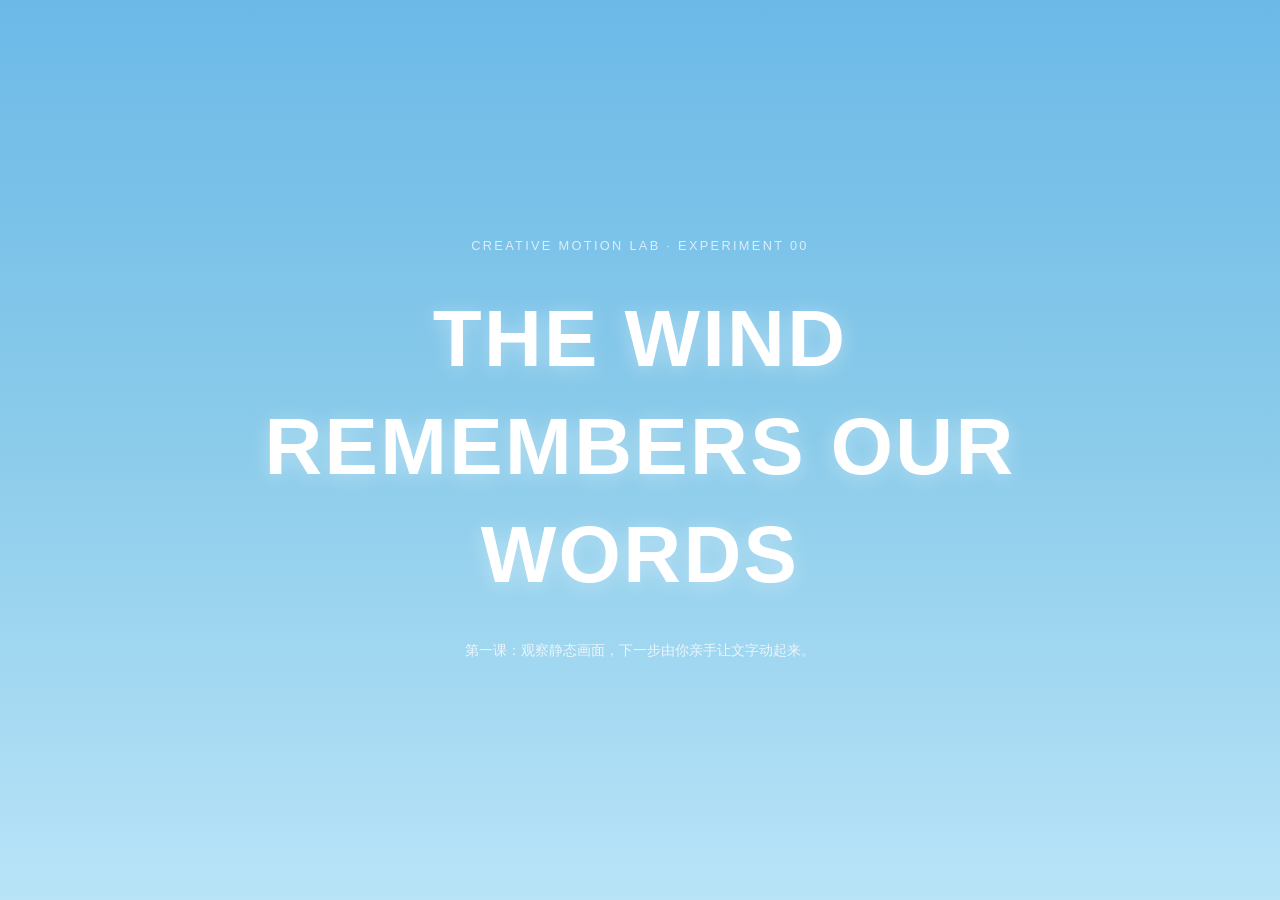
<file: stage-01-recreations/00-cloud-typography/index.html>
<!doctype html>
<html lang="zh-CN">
<head>
  <meta charset="UTF-8">
  <meta name="viewport" content="width=device-width,initial-scale=1">
  <title>Cloud Typography · 云间来信</title>
  <link rel="stylesheet" href="./style.css">
  <script src="./script.js" defer></script>
</head>
<body>
  <main class="sky" aria-label="Cloud Typography learning experiment">
    <section class="composition">
      <p class="eyebrow">CREATIVE MOTION LAB · EXPERIMENT 00</p>
      <h1 id="cloud-text">THE WIND REMEMBERS OUR WORDS</h1>
      <p class="instruction">第一课：观察静态画面，下一步由你亲手让文字动起来。</p>
    </section>
  </main>
</body>
</html>
</file>
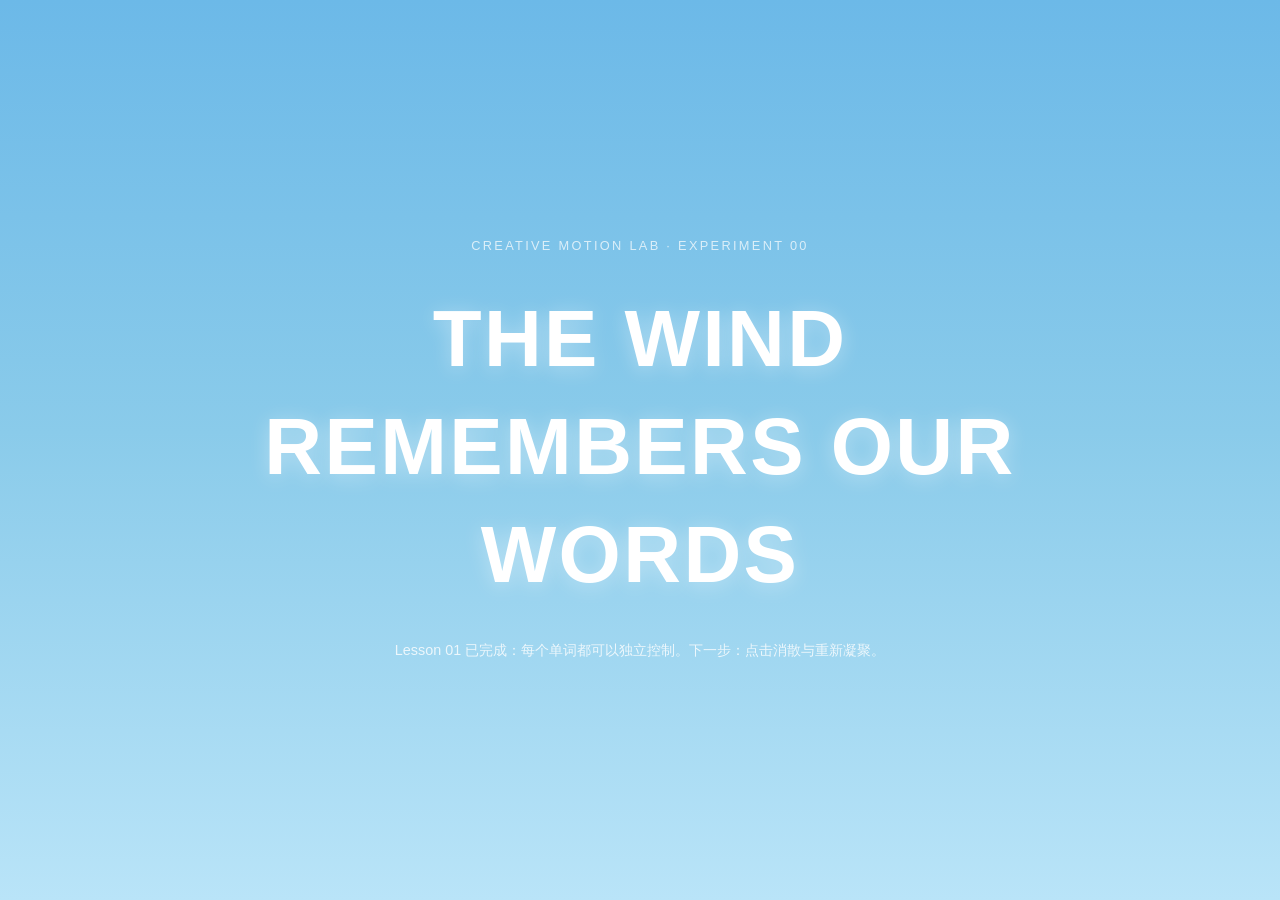
<file: projects/creative-coding/00-cloud-typography/index.html>
<!doctype html>
<html lang="zh-CN">
<head>
  <meta charset="UTF-8">
  <meta name="viewport" content="width=device-width,initial-scale=1">
  <title>Cloud Typography · 云间来信</title>
  <link rel="stylesheet" href="./style.css">
  <script src="./script.js" defer></script>
</head>
<body>
  <main class="sky" aria-label="Cloud Typography learning experiment">
    <section class="composition">
      <p class="eyebrow">CREATIVE MOTION LAB · EXPERIMENT 00</p>
      <h1 id="cloud-text">THE WIND REMEMBERS OUR WORDS</h1>
      <p class="instruction">Lesson 01 已完成：每个单词都可以独立控制。下一步：点击消散与重新凝聚。</p>
    </section>
  </main>
</body>
</html>
</file>
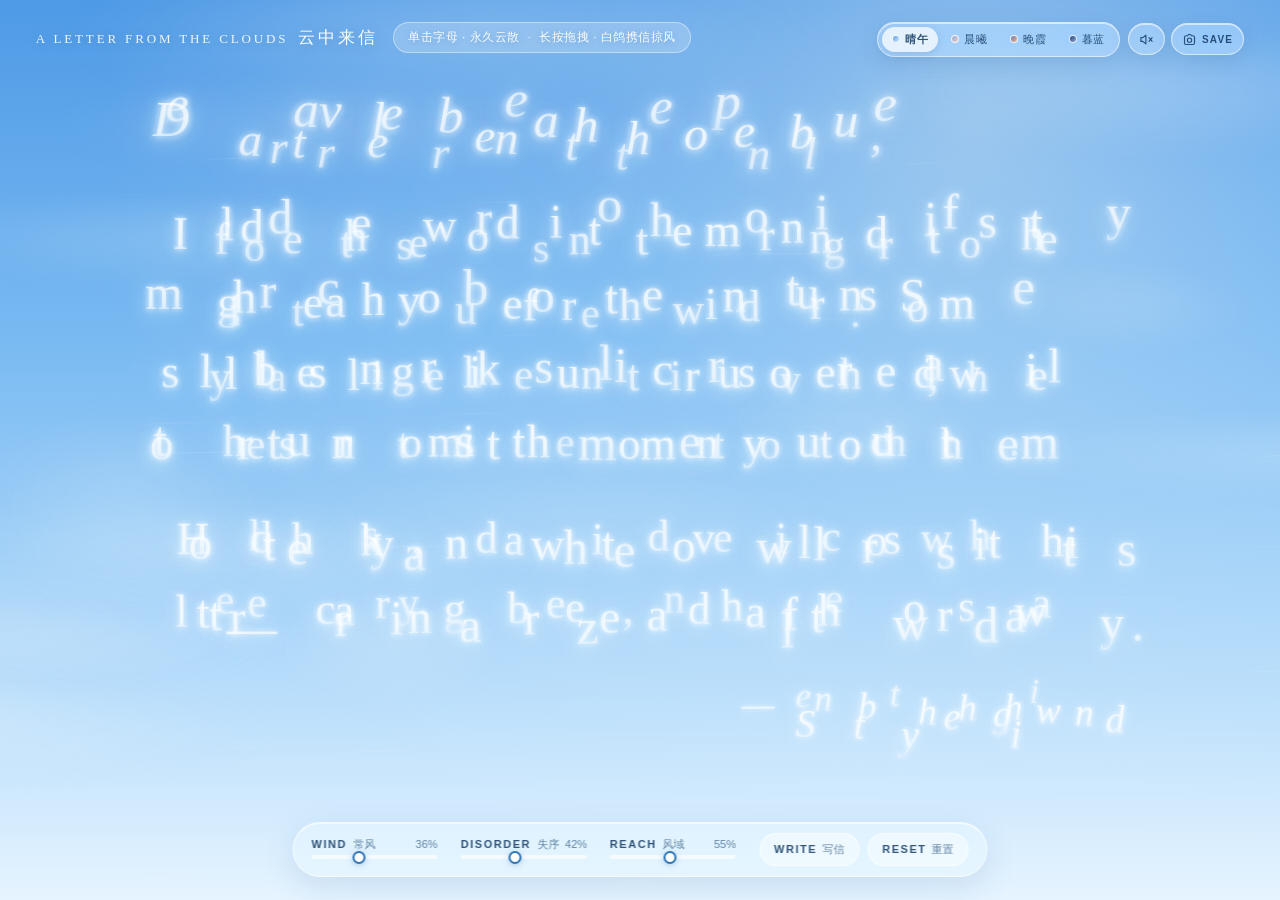
<file: agents/gemini/projects/cloud-letter-gemini/index.html>
<!DOCTYPE html>
<html lang="zh-CN">
<head>
  <meta charset="UTF-8" />
  <meta name="viewport" content="width=device-width, initial-scale=1.0, maximum-scale=1.0, user-scalable=no" />
  <title>云中来信 · A Letter from the Clouds</title>
  <meta name="description" content="云中来信 (Cloud Letter) — Gemini 独立互动艺术作品：明亮晴空、云白字母、单击永久消散、长按召唤携信白鸽与流动气流。" />
  <link rel="stylesheet" href="./style.css" />
</head>
<body>
  <main class="sky-stage" id="skyStage" aria-label="云中来信互动艺术画布">
    <!-- 主交互画布：负责晴空背景、远景流云、3D 云白字母、气流风痕与携信白鸽 -->
    <canvas id="cloudCanvas" aria-label="Cloud Letter interactive sky canvas"></canvas>

    <!-- 顶部轻盈作品抬头、手势提示与天色/工具切换 -->
    <header class="sky-header">
      <div class="header-main">
        <div class="title-block">
          <span class="title-en">A LETTER FROM THE CLOUDS</span>
          <h1 class="title-cn">云中来信</h1>
        </div>
        <div class="gesture-hint" id="gestureHint">
          <span>单击字母 · 永久云散</span>
          <span class="dot" aria-hidden="true">·</span>
          <span>长按拖拽 · 白鸽携信掠风</span>
        </div>
      </div>

      <div class="sky-tools" aria-label="天色时刻与明信片工具">
        <div class="theme-switcher" id="themeSwitcher" role="radiogroup" aria-label="天空时刻">
          <button class="theme-chip is-active" type="button" data-theme="noon" role="radio" aria-checked="true" title="晴午 · Noon">
            <span class="theme-swatch swatch-noon" aria-hidden="true"></span>
            <span>晴午</span>
          </button>
          <button class="theme-chip" type="button" data-theme="dawn" role="radio" aria-checked="false" title="晨曦 · Dawn">
            <span class="theme-swatch swatch-dawn" aria-hidden="true"></span>
            <span>晨曦</span>
          </button>
          <button class="theme-chip" type="button" data-theme="sunset" role="radio" aria-checked="false" title="晚霞 · Sunset">
            <span class="theme-swatch swatch-sunset" aria-hidden="true"></span>
            <span>晚霞</span>
          </button>
          <button class="theme-chip" type="button" data-theme="dusk" role="radio" aria-checked="false" title="暮蓝 · Dusk">
            <span class="theme-swatch swatch-dusk" aria-hidden="true"></span>
            <span>暮蓝</span>
          </button>
        </div>

        <div class="tool-icon-group">
          <button class="icon-btn" id="soundBtn" type="button" aria-pressed="false" title="风声开关（默认静音）" aria-label="切换程序化风声">
            <svg class="icon-svg icon-sound-off" viewBox="0 0 24 24" fill="none" stroke="currentColor" stroke-width="1.8" stroke-linecap="round" stroke-linejoin="round" aria-hidden="true">
              <path d="M11 5L6 9H3v6h3l5 4V5z"></path>
              <line x1="16" y1="9" x2="21" y2="15"></line>
              <line x1="21" y1="9" x2="16" y2="15"></line>
            </svg>
            <svg class="icon-svg icon-sound-on" viewBox="0 0 24 24" fill="none" stroke="currentColor" stroke-width="1.8" stroke-linecap="round" stroke-linejoin="round" aria-hidden="true">
              <path d="M11 5L6 9H3v6h3l5 4V5z"></path>
              <path d="M15.5 8.5a5 5 0 0 1 0 7"></path>
              <path d="M18.5 6a8.5 8.5 0 0 1 0 12"></path>
            </svg>
          </button>

          <button class="icon-btn save-btn" id="saveBtn" type="button" title="导出高清「云中明信片」PNG" aria-label="导出云中明信片 PNG">
            <svg class="icon-svg" viewBox="0 0 24 24" fill="none" stroke="currentColor" stroke-width="1.8" stroke-linecap="round" stroke-linejoin="round" aria-hidden="true">
              <path d="M4 8.5A2.5 2.5 0 0 1 6.5 6H9l1.4-2h3.2L15 6h2.5A2.5 2.5 0 0 1 20 8.5v9A2.5 2.5 0 0 1 17.5 20h-11A2.5 2.5 0 0 1 4 17.5v-9z"></path>
              <circle cx="12" cy="13" r="3.4"></circle>
            </svg>
            <span class="icon-btn-label">SAVE</span>
          </button>
        </div>
      </div>
    </header>

    <!-- 底部克制透明参数控制栏 -->
    <aside class="control-dock" aria-label="风场与版面参数控制">
      <div class="control-group" title="背景常风强度：控制天空基础微风的推力与云丝漂移速度">
        <label class="control-label" for="windSlider">
          <span class="label-en">WIND</span>
          <span class="label-cn">常风</span>
          <span class="label-val" id="windValue">36%</span>
        </label>
        <input id="windSlider" type="range" min="0" max="100" value="36" step="1" aria-label="WIND 背景常风强度" />
      </div>

      <div class="control-group" title="失序程度：控制每个字母独立漂浮、偏转与逐渐失序的幅度">
        <label class="control-label" for="disorderSlider">
          <span class="label-en">DISORDER</span>
          <span class="label-cn">失序</span>
          <span class="label-val" id="disorderValue">42%</span>
        </label>
        <input id="disorderSlider" type="range" min="0" max="100" value="42" step="1" aria-label="DISORDER 字母失序程度" />
      </div>

      <div class="control-group" title="气流范围：控制白鸽掠过时尾迹风痕对周边字母的影响范围">
        <label class="control-label" for="reachSlider">
          <span class="label-en">REACH</span>
          <span class="label-cn">风域</span>
          <span class="label-val" id="reachValue">55%</span>
        </label>
        <input id="reachSlider" type="range" min="15" max="100" value="55" step="1" aria-label="REACH 白鸽气流影响范围" />
      </div>

      <div class="dock-actions">
        <button class="dock-btn write-btn" id="writeBtn" type="button" title="自定义写一封云中来信，并生成分享链接">
          <span class="btn-en">WRITE</span>
          <span class="btn-cn">写信</span>
        </button>

        <button class="reset-btn" id="resetBtn" type="button" title="重新展开信笺，恢复所有已消散与失序的字母">
          <span class="btn-en">RESET</span>
          <span class="btn-cn">重置</span>
        </button>
      </div>
    </aside>

    <!-- 写信浮层：支持自定义中英文与换行、凝结切换与寄信链接生成 -->
    <div class="write-modal" id="writeModal" hidden aria-hidden="true">
      <div class="write-backdrop" id="writeBackdrop"></div>
      <section class="write-card" role="dialog" aria-modal="true" aria-labelledby="writeModalTitle">
        <header class="write-card-header">
          <div class="write-card-title-group">
            <span class="write-card-en">SEND A LETTER</span>
            <h2 class="write-card-title" id="writeModalTitle">写一封云中来信</h2>
          </div>
          <button class="write-close-btn" id="closeWriteBtn" type="button" aria-label="关闭写信浮层">×</button>
        </header>

        <textarea
          id="letterInput"
          class="write-textarea"
          maxlength="360"
          rows="5"
          placeholder="写下一段想寄往云端的话（支持中英文与换行）…"
          aria-label="自定义云中来信正文"
        ></textarea>

        <div class="write-meta">
          <span class="write-count" id="letterCount">0 / 360</span>
          <button class="write-default-btn" id="restoreDefaultBtn" type="button">恢复默认英文来信</button>
        </div>

        <p class="write-feedback" id="writeFeedback" aria-live="polite"></p>

        <footer class="write-actions">
          <button class="modal-btn modal-btn-secondary" id="copyLinkBtn" type="button">复制寄信链接</button>
          <button class="modal-btn modal-btn-primary" id="applyLetterBtn" type="button">化作云字</button>
        </footer>
      </section>
    </div>
  </main>

  <script src="./script.js"></script>
</body>
</html>
</file>
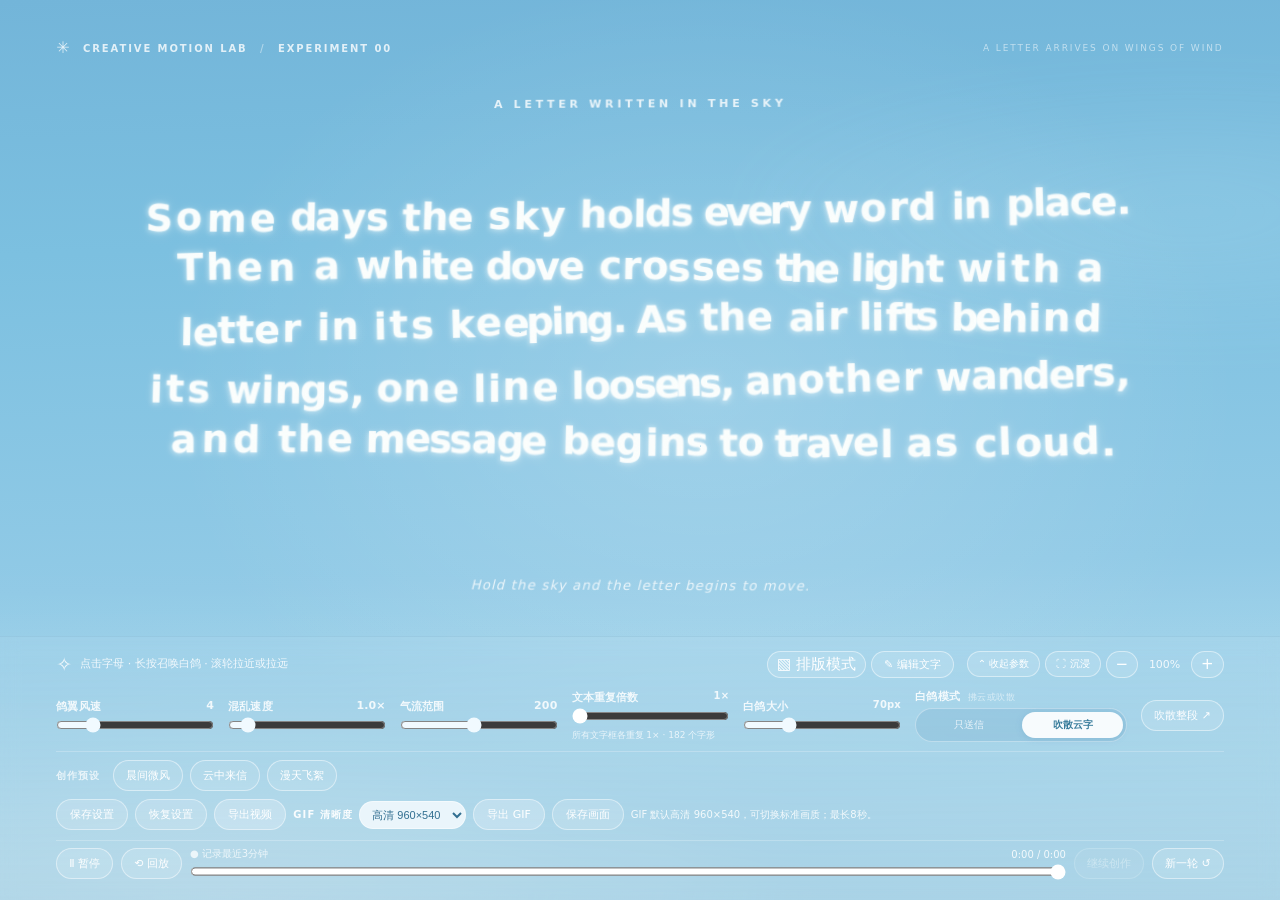
<file: agents/luci/projects/cloud-typography/index.html>
<!doctype html>
<html lang="zh-CN">
<head>
  <meta charset="UTF-8">
  <meta name="viewport" content="width=device-width, initial-scale=1">
  <meta name="theme-color" content="#85c5e5">
  <meta name="description" content="Cloud Typography — a letter from the sky, drifting into cloud and wind.">
  <title>Cloud Typography · 云中来信</title>
  <link rel="stylesheet" href="./style.css?v=2.8">
  <script src="./script.js?v=2.8" defer></script>
  <script src="./export.js?v=2.7" defer></script>
  <script src="./layout.js?v=2.8" defer></script>
</head>
<body>
  <main class="sky" id="sky">
    <div class="sky-light" aria-hidden="true"></div>
    <div class="cloud-bank cloud-bank--far" aria-hidden="true"></div>
    <div class="cloud-bank cloud-bank--near" aria-hidden="true"></div>
    <div class="air-haze" aria-hidden="true"></div>

    <header class="masthead">
      <span class="brand"><span class="brand-mark" aria-hidden="true">✳</span> CREATIVE MOTION LAB <span class="divider">/</span> EXPERIMENT 00</span>
      <span class="edition">A LETTER ARRIVES ON WINGS OF WIND</span>
    </header>

    <section class="composition" aria-labelledby="cloud-text">
      <div class="text-plane" id="text-plane">
        <p class="eyebrow">A LETTER WRITTEN IN THE SKY</p>
        <h1 id="cloud-text">Some days the sky holds every word in place. Then a white dove crosses the light with a letter in its keeping. As the air lifts behind its wings, one line loosens, another wanders, and the message begins to travel as cloud.</h1>
        <p class="subtitle">Hold the sky and the letter begins to move.</p>
      </div>
    </section>

    <canvas id="mist-canvas" aria-hidden="true"></canvas>
    <div id="messenger" class="messenger" aria-hidden="true">
      <svg viewBox="0 0 160 100" xmlns="http://www.w3.org/2000/svg" focusable="false" aria-hidden="true">
        <defs>
          <radialGradient id="cloud-dove-body" gradientUnits="userSpaceOnUse" cx="94" cy="43" r="54" gradientTransform="translate(0 12) scale(1 .75)">
            <stop offset="0" stop-color="#ffffff"/><stop offset=".47" stop-color="#fdfefe"/><stop offset=".76" stop-color="#deedf5"/><stop offset="1" stop-color="#a9ccdf"/>
          </radialGradient>
          <radialGradient id="cloud-dove-head" cx=".36" cy=".26" r=".85">
            <stop offset="0" stop-color="#fff"/><stop offset=".67" stop-color="#eef7fb"/><stop offset="1" stop-color="#c2dce9"/>
          </radialGradient>
          <linearGradient id="cloud-letter-edge" x1="0" y1="0" x2="0" y2="1">
            <stop offset="0" stop-color="#d8c9b9"/><stop offset="1" stop-color="#b7c4c9"/>
          </linearGradient>
          <linearGradient id="cloud-dove-wing" x1=".05" y1=".1" x2=".85" y2=".9">
            <stop offset="0" stop-color="#e0f0f8"/><stop offset=".35" stop-color="#ffffff"/><stop offset=".67" stop-color="#f8fcff"/><stop offset=".88" stop-color="#dbeaf3"/><stop offset="1" stop-color="#b9d5e5"/>
          </linearGradient>
          <linearGradient id="cloud-dove-far" x1="0" y1="0" x2=".75" y2="1">
            <stop offset="0" stop-color="#f8fdff"/><stop offset="1" stop-color="#bdd9eb"/>
          </linearGradient>
          <linearGradient id="cloud-letter-paper" x1="0" y1="0" x2=".8" y2="1">
            <stop offset="0" stop-color="#fffcf3"/><stop offset="1" stop-color="#ebdfd0"/>
          </linearGradient>
        </defs>
        <!-- Far wing, a softly folded silhouette behind the body. -->
        <g class="dove-far-wing">
          <path fill="url(#cloud-dove-far)" d="M96 56C85 35 86 19 103 7Q105 17 102 25Q111 19 114 18Q113 32 107 40Q113 36 117 35Q115 49 102 60Z"/>
          <path d="M100 47Q99 31 103 22M104 51Q111 43 113 39" fill="none" stroke="#b6d6e8" stroke-width=".8" opacity=".65" stroke-linecap="round"/>
        </g>
        <!-- Fan-shaped tail and streamlined breast, neck and rounded head. -->
        <g class="dove-tail">
          <path fill="url(#cloud-dove-far)" d="M63 58C44 60 22 61 9 53Q13 61 24 66L8 67Q17 75 32 75L19 80Q39 83 67 69Z"/>
          <path d="M18 68Q39 73 58 64M29 77Q45 76 61 69" fill="none" stroke="#c3dce9" stroke-width=".9" stroke-linecap="round"/>
        </g>
        <path fill="url(#cloud-dove-body)" d="M47 61C62 48 85 47 103 51C109 49 113 43 116 35C119 27 128 25 134 30C139 33 141 39 138 45C135 48 131 49 130 53C128 65 117 74 103 78C81 85 61 76 47 68Q43 65 47 61Z"/>
        <!-- The head moves together with its eye and beak, never as detached shapes. -->
        <path d="M102 75Q119 68 124 56" fill="none" stroke="#a8c9db" stroke-width="1.05" stroke-linecap="round" opacity=".58"/>
        <path d="M69 53Q87 49 102 54" fill="none" stroke="#fff" stroke-width="2.3" opacity=".7" stroke-linecap="round"/>
        <!-- Near wing: long tapering primary feathers and shorter coverts. -->
        <g class="dove-wing">
          <path fill="url(#cloud-dove-wing)" d="M94 65C78 70 63 63 48 49C32 34 17 17 12 6C23 12 30 16 39 22C33 14 30 8 29 4C39 11 48 20 56 28C51 18 49 13 50 9C65 19 73 28 80 36Q92 42 100 55C103 61 101 64 94 65Z"/>
          <path fill="#fff" opacity=".56" d="M16 10C38 28 56 50 75 59C59 57 44 45 31 29Z"/>
          <path fill="#f8fcff" d="M36 13C50 28 64 42 84 55C71 53 56 42 48 31Z"/>
          <path fill="#fff" opacity=".77" d="M56 17C72 29 86 42 93 53C85 51 73 43 65 33Z"/>
          <path fill="#f4faff" opacity=".9" d="M63 44Q83 43 97 57Q100 63 89 64Q73 64 63 55Z"/>
          <path d="M39 24Q53 42 78 57M57 29Q70 45 86 54M72 39Q86 47 93 55M68 49Q78 56 88 57" fill="none" stroke="#b8d5e7" stroke-width=".85" opacity=".64" stroke-linecap="round"/>
        </g>
        <!-- Tiny beak, eye, and a letter held by its upper corner. -->
        <g class="dove-head">
          <path fill="url(#cloud-dove-head)" d="M112 47C115 42 115 34 121 30C128 25 136 29 139 36C141 43 136 48 132 50L129 56C123 52 117 50 112 47Z"/>
          <path fill="#cbb099" d="M138 36Q146 37 150 40L139 43Z"/>
          <ellipse cx="132.4" cy="35.4" rx="1.8" ry="1.6" fill="#526f7e"/>
          <circle cx="132.9" cy="34.9" r=".5" fill="#fff"/>
          <path d="M147 41Q148 44 146 47" fill="none" stroke="#b9b0a5" stroke-width="1.35" stroke-linecap="round"/>
        </g>
        <!-- The envelope sways independently of the wingbeat and keeps its beak hinge. -->
        <g class="dove-envelope">
        <g transform="translate(146 47) rotate(-12) scale(1.68) translate(-23 0)">
          <rect x=".65" y="1.35" width="23" height="16" rx="1.5" fill="url(#cloud-letter-edge)"/>
          <rect width="23" height="16" rx="1.3" fill="url(#cloud-letter-paper)" stroke="#b7c4ca" stroke-width=".65"/>
          <path d="M.8 15.2L8.5 8M22.2 15.2L14.5 8" fill="none" stroke="#b7b5ad" stroke-width=".65" stroke-linejoin="round"/>
          <path d="M.5 .7L11.5 10.1 22.5 .7" fill="#fffdf5" stroke="#c1bbae" stroke-width=".72" stroke-linejoin="round"/>
          <circle cx="11.5" cy="9.2" r="2.5" fill="#c1847b"/>
          <circle cx="11.2" cy="8.7" r=".85" fill="#efc1b2" opacity=".78"/>
        </g>
        </g>
      </svg>
    </div>

    <footer class="bottom-bar">
      <div class="studio-top">
        <div class="hint"><span class="hint-symbol" aria-hidden="true">✧</span> 点击字母 · 长按召唤白鸽 · 滚轮拉近或拉远</div>
        <div class="camera-controls"><button id="layout-toggle" type="button" aria-pressed="false" aria-controls="layout-toolbar">▧ 排版模式</button><button id="edit-text" type="button">✎ 编辑文字</button><button id="panel-toggle" type="button" aria-expanded="true" aria-controls="parameter-panel">⌃ 收起参数</button><button id="immersive-button" type="button" title="沉浸欣赏（Esc 退出）">⛶ 沉浸</button><button id="zoom-out" type="button" aria-label="拉远镜头">−</button><output id="zoom-value">100%</output><button id="zoom-in" type="button" aria-label="拉近镜头">+</button></div>
      </div>
      <div class="layout-toolbar" id="layout-toolbar" hidden>
          <div class="layout-hint">多文字框排版：选择模块后编辑，拖动移动，拖右下角缩放；空白处拖动可新建框</div>
          <div class="layout-tools">
            <button id="layout-add" type="button">＋ 新建文字框</button>
            <button id="layout-delete" type="button">删除选中框</button>
            <label>选择模块 <select id="layout-zone-select" aria-label="选择要编辑的文字框"><option value="zone-1">文字框 1</option></select></label>
            <label>区域形状 <select id="layout-shape"><option value="rect">矩形</option><option value="circle">圆形</option><option value="ellipse">椭圆形</option></select></label>
            <button id="layout-full" type="button">铺满选中框</button>
            <button id="layout-center" type="button">恢复居中</button>
            <label>边框样式 <select id="layout-style"><option value="none">无边框</option><option value="dashed">虚线手帐</option><option value="glass">半透明便签</option></select></label>
            <label><input id="layout-show-top" type="checkbox" checked> 上方标题</label>
            <label><input id="layout-show-bottom" type="checkbox" checked> 下方短句</label>
            <label><input id="layout-show-brand" type="checkbox" checked> 顶部品牌栏</label>
          </div>
          <div class="layout-editor">
            <label for="layout-zone-text">当前模块文字 <span id="layout-text-count">0 / 1200</span></label>
            <textarea id="layout-zone-text" rows="2" maxlength="1200" spellcheck="false" placeholder="给这个模块单独输入文字"></textarea>
            <button id="layout-apply-text" type="button">应用到当前框</button>
            <div class="layout-font-controls" role="group" aria-label="当前模块字号设置">
              <label class="layout-font-auto"><input type="checkbox" id="layout-font-auto" checked> 自动字号</label>
              <label for="layout-font-size">文字大小 <output id="layout-font-value">自动</output></label>
              <input id="layout-font-size" type="range" min="12" max="72" step="1" value="32" disabled aria-label="当前文字框字体大小，单位像素">
              <span id="layout-font-hint" class="layout-font-hint">取消自动后可以自由调节字号</span>
            </div>
            <label for="layout-motion">漂移幅度 <output id="layout-motion-value">1.0×</output></label>
            <input id="layout-motion" type="range" min="0.3" max="2" step="0.1" value="1">
          </div>
          <span id="layout-status" role="status" aria-live="polite">可新增多个模块，并分别设置文案、形状和漂移强度（总字形最多 1500）</span>
        </div>
        <div class="controls" id="parameter-panel">
        <div class="parameter"><label for="wind-range" title="白鸽带起的风力与云絮飘散速度">鸽翼风速 <output id="wind-value">4</output></label><input id="wind-range" type="range" min="0" max="20" step="1" value="4"></div>
        <div class="parameter"><label for="speed-range" title="文字从整齐过渡到混乱的速度">混乱速度 <output id="speed-value">1.0×</output></label><input id="speed-range" type="range" min="0" max="12" step=".5" value="1"></div>
        <div class="parameter reach-parameter"><label for="radius-range" title="白鸽气流的影响范围">气流范围 <output id="radius-value">200</output></label><input id="radius-range" type="range" min="60" max="360" step="10" value="200"></div>
        <div class="parameter"><label for="density-range" title="把当前输入的整段文字完整重复，不添加其他内容">文本重复倍数 <output id="density-value">1×</output></label><input id="density-range" type="range" min="1" max="4" step="1" value="1" aria-label="当前文字完整重复的倍数"><small id="density-note" class="parameter-note" aria-live="polite">完整重复当前文字</small></div>
        <div class="parameter"><label for="bird-size-range" title="白鸽的屏幕尺寸，独立于滚轮镜头缩放">白鸽大小 <output id="bird-size-value">70px</output></label><input id="bird-size-range" type="range" min="30" max="180" step="5" value="70"></div>
        <div class="dove-mode" role="group" aria-label="白鸽与云字的互动模式">
          <span class="dove-mode-label">白鸽模式 <span class="mode-note">拂云或吹散</span></span>
          <div class="dove-mode-switch">
            <button id="dove-calm" type="button" aria-pressed="false" title="白鸽的气流持续扰动云字，使它们漂移、倾斜，但不会吹散或消失">只送信</button>
            <button id="dove-wind" type="button" aria-pressed="true" title="白鸽的气流扰动云字，持续经过时会使字母散成云雾">吹散云字</button>
          </div>
        </div>
        <button id="gust-button" type="button">吹散整段 ↗</button>
        <div class="creation-tools">
          <div class="preset-bar" role="group" aria-label="动画场景预设">
            <span class="tool-label">创作预设</span>
            <button class="preset-button" data-preset="serene" type="button">晨间微风</button>
            <button class="preset-button" data-preset="letters" type="button">云中来信</button>
            <button class="preset-button" data-preset="storm" type="button">漫天飞絮</button>
          </div>
          <div class="save-bar">
            <button id="save-config" type="button" title="将文字和当前参数保存在此浏览器">保存设置</button>
            <button id="load-config" type="button" title="恢复上一次手动保存的文字和参数">恢复设置</button>
            <button id="export-video" type="button" title="导出最近30秒，视频在浏览器内逐帧渲染录制">导出视频</button>
            <label class="gif-quality" for="gif-quality">GIF 清晰度
              <select id="gif-quality" aria-label="GIF 导出清晰度">
                <option value="hd" selected>高清 960×540</option>
                <option value="standard">标准 640×360</option>
              </select>
            </label>
            <button id="export-gif" type="button" title="导出最近8秒，可选择高清或标准画质">导出 GIF</button>
            <button id="export-png" type="button" title="导出当前画面的无操作界面图片">保存画面</button>
            <span id="export-status" role="status" aria-live="polite"></span>
          </div>
        </div>
      </div>
      <div class="transport">
        <button id="play-button" type="button">Ⅱ 暂停</button>
        <button id="replay-button" type="button" aria-label="从头回放">⟲ 回放</button>
        <div class="timeline"><div class="timeline-caption"><span id="take-status">● 正在记录本轮</span><output id="time-value">0:00 / 0:00</output></div><input id="timeline-range" type="range" min="0" max="0" value="0" step="1" aria-label="本轮动画回放进度"></div>
        <button id="live-button" type="button" disabled>继续创作</button>
        <button id="reset-button" type="button">新一轮 ↺</button>
      </div>
    </footer>
    <button id="exit-immersive" type="button" title="退出沉浸模式">退出沉浸模式 ×</button>
    <div class="text-editor" id="text-editor" hidden>
      <section class="editor-card" role="dialog" aria-modal="true" aria-labelledby="editor-title">
        <div class="editor-heading"><div><p class="editor-kicker">WORDS IN THE SKY</p><h2 id="editor-title">写一封云中的信</h2></div><button id="editor-close" aria-label="关闭编辑器">×</button></div>
        <p class="editor-help">支持中文、英文、标点和换行。应用新文字会清空此前的回放并开始新一轮。</p>
        <textarea id="editor-input" rows="7" maxlength="1200" spellcheck="false" placeholder="写下你想放进天空的文字……"></textarea>
        <div class="editor-bottom"><span id="editor-count"></span><div class="editor-actions"><button id="editor-default">恢复默认</button><button id="editor-cancel">取消</button><button id="editor-apply" class="editor-primary">应用并开始</button></div></div>
      </section>
    </div>
    <div class="sr-only" id="live-status" aria-live="polite" aria-atomic="true"></div>
  </main>
</body>
</html>
</file>
<file: stage-01-recreations/00-cloud-typography/style.css>
:root {
  font-family: "Segoe UI", Arial, sans-serif;
  color: #fff;
}

* { box-sizing: border-box; }

html, body { margin: 0; min-height: 100%; }

.sky {
  min-height: 100vh;
  display: grid;
  place-items: center;
  overflow: hidden;
  background: linear-gradient(180deg, #6cb9e8 0%, #8acbea 48%, #b9e4f8 100%);
}

.composition {
  width: min(92vw, 900px);
  text-align: center;
  padding: 4rem 1rem;
}

.eyebrow {
  font-size: 0.8rem;
  letter-spacing: 0.18em;
  opacity: 0.72;
}

#cloud-text {
  margin: 2rem auto;
  font-size: clamp(2.2rem, 6.5vw, 5rem);
  line-height: 1.35;
  font-weight: 800;
  letter-spacing: 0.03em;
  color: #fff;
  /* 仅做非常轻的柔边效果；真正的云材质留待后续课程。 */
  text-shadow: 0 3px 20px rgba(255,255,255,0.38);
}

.instruction { font-size: 0.9rem; opacity: 0.8; }
</file>
<file: projects/creative-coding/00-cloud-typography/style.css>
:root {
  font-family: "Segoe UI", Arial, sans-serif;
  color: #fff;
}

* { box-sizing: border-box; }

html, body { margin: 0; min-height: 100%; }

.sky {
  min-height: 100vh;
  display: grid;
  place-items: center;
  overflow: hidden;
  background: linear-gradient(180deg, #6cb9e8 0%, #8acbea 48%, #b9e4f8 100%);
}

.composition {
  width: min(92vw, 900px);
  text-align: center;
  padding: 4rem 1rem;
}

.eyebrow {
  font-size: 0.8rem;
  letter-spacing: 0.18em;
  opacity: 0.72;
}

#cloud-text {
  margin: 2rem auto;
  font-size: clamp(2.2rem, 6.5vw, 5rem);
  line-height: 1.35;
  font-weight: 800;
  letter-spacing: 0.03em;
  color: #fff;
  /* 仅做非常轻的柔边效果；真正的云材质留待后续课程。 */
  text-shadow: 0 3px 20px rgba(255,255,255,0.38);
}

/* 每个单词占据一个独立的盒子，便于后续 transform 动画 */
.word {
  display: inline-block;
  white-space: nowrap;
}

.instruction { font-size: 0.9rem; opacity: 0.8; }
</file>
<file: agents/gemini/projects/cloud-letter-gemini/style.css>
/* =========================================================
   云中来信 · Cloud Letter (Gemini Edition)
   风格：明亮通透晴空 · 轻盈诗意 · 无干扰防选中交互
   ========================================================= */

:root {
  --sky-zenith: #549ee8;
  --sky-mid: #8ac4f4;
  --sky-horizon: #deeffd;
  --ink-deep: rgba(24, 62, 102, 0.88);
  --ink-soft: rgba(34, 76, 118, 0.68);
  --glass-bg: rgba(255, 255, 255, 0.28);
  --glass-border: rgba(255, 255, 255, 0.56);
  --glass-hover: rgba(255, 255, 255, 0.46);
  --accent-sky: #2d74b8;
  --header-glow: rgba(34, 96, 158, 0.3);
  --modal-bg: rgba(244, 250, 255, 0.78);
}

body[data-theme="dawn"] {
  --sky-zenith: #6392ce;
  --sky-mid: #a4bedf;
  --sky-horizon: #f8e2d8;
  --ink-deep: rgba(54, 52, 88, 0.9);
  --ink-soft: rgba(74, 68, 104, 0.72);
  --glass-bg: rgba(255, 248, 244, 0.34);
  --glass-border: rgba(255, 255, 255, 0.62);
  --glass-hover: rgba(255, 250, 246, 0.54);
  --accent-sky: #b56c78;
  --header-glow: rgba(74, 58, 92, 0.28);
  --modal-bg: rgba(255, 248, 244, 0.84);
}

body[data-theme="sunset"] {
  --sky-zenith: #4875b4;
  --sky-mid: #a38fb9;
  --sky-horizon: #f4c89b;
  --ink-deep: rgba(58, 42, 68, 0.92);
  --ink-soft: rgba(82, 58, 86, 0.74);
  --glass-bg: rgba(255, 244, 232, 0.36);
  --glass-border: rgba(255, 248, 238, 0.6);
  --glass-hover: rgba(255, 248, 238, 0.58);
  --accent-sky: #c47451;
  --header-glow: rgba(78, 46, 72, 0.32);
  --modal-bg: rgba(255, 246, 236, 0.84);
}

body[data-theme="dusk"] {
  --sky-zenith: #213c6b;
  --sky-mid: #3b639b;
  --sky-horizon: #9ab9de;
  --ink-deep: rgba(16, 38, 68, 0.92);
  --ink-soft: rgba(34, 62, 98, 0.75);
  --glass-bg: rgba(220, 236, 255, 0.56);
  --glass-border: rgba(235, 245, 255, 0.68);
  --glass-hover: rgba(235, 245, 255, 0.76);
  --accent-sky: #2d62a3;
  --header-glow: rgba(12, 26, 54, 0.45);
  --modal-bg: rgba(230, 241, 255, 0.86);
}

*,
*::before,
*::after {
  box-sizing: border-box;
  margin: 0;
  padding: 0;
  /* 彻底禁止拖拽或长按时出现文字选中与蓝色竖条 */
  user-select: none;
  -webkit-user-select: none;
  -webkit-touch-callout: none;
  -webkit-tap-highlight-color: transparent;
}

html,
body {
  width: 100%;
  height: 100%;
  overflow: hidden;
  background: linear-gradient(180deg, var(--sky-zenith) 0%, var(--sky-mid) 56%, var(--sky-horizon) 100%);
  font-family: -apple-system, BlinkMacSystemFont, "Segoe UI", "PingFang SC", "Hiragino Sans GB", "Microsoft YaHei", sans-serif;
  color: var(--ink-deep);
  touch-action: none;
  overscroll-behavior: none;
}

.sky-stage {
  position: relative;
  width: 100vw;
  height: 100vh;
  height: 100dvh;
  overflow: hidden;
  cursor: default;
}

#cloudCanvas {
  position: absolute;
  inset: 0;
  width: 100%;
  height: 100%;
  display: block;
  touch-action: none;
}

/* 顶部标题、手势提示与天色工具区 */
.sky-header {
  position: fixed;
  top: clamp(14px, 2.4vh, 26px);
  left: clamp(16px, 2.8vw, 36px);
  right: clamp(16px, 2.8vw, 36px);
  display: flex;
  align-items: flex-start;
  justify-content: space-between;
  gap: 14px;
  pointer-events: none;
  z-index: 15;
}

.header-main {
  display: flex;
  align-items: center;
  flex-wrap: wrap;
  gap: 10px 16px;
  min-width: 0;
}

.title-block {
  display: flex;
  align-items: baseline;
  gap: 10px;
  flex-wrap: wrap;
}

.title-en {
  font-family: Georgia, "Times New Roman", serif;
  font-size: clamp(11px, 1.05vw, 13px);
  letter-spacing: 0.22em;
  color: rgba(255, 255, 255, 0.9);
  text-shadow: 0 1px 10px var(--header-glow);
}

.title-cn {
  font-size: clamp(14px, 1.35vw, 17px);
  font-weight: 500;
  letter-spacing: 0.16em;
  color: rgba(255, 255, 255, 0.96);
  text-shadow: 0 2px 14px var(--header-glow);
}

.gesture-hint {
  display: inline-flex;
  align-items: center;
  gap: 8px;
  padding: 6px 14px;
  border-radius: 999px;
  background: rgba(255, 255, 255, 0.2);
  border: 1px solid rgba(255, 255, 255, 0.42);
  backdrop-filter: blur(10px);
  -webkit-backdrop-filter: blur(10px);
  font-size: 12px;
  letter-spacing: 0.04em;
  color: rgba(255, 255, 255, 0.96);
  text-shadow: 0 1px 6px var(--header-glow);
  transition: opacity 0.8s ease, transform 0.8s ease;
}

.gesture-hint.is-subtle {
  opacity: 0.52;
}

.gesture-hint .dot {
  opacity: 0.7;
}

.sky-tools {
  display: flex;
  align-items: center;
  gap: 8px;
  flex-shrink: 0;
  pointer-events: auto;
  touch-action: manipulation;
}

.theme-switcher {
  display: inline-flex;
  align-items: center;
  gap: 3px;
  padding: 4px;
  border-radius: 999px;
  background: var(--glass-bg);
  border: 1px solid var(--glass-border);
  box-shadow:
    0 6px 22px rgba(28, 72, 122, 0.12),
    inset 0 1px 0 rgba(255, 255, 255, 0.6);
  backdrop-filter: blur(14px) saturate(130%);
  -webkit-backdrop-filter: blur(14px) saturate(130%);
}

.theme-chip {
  display: inline-flex;
  align-items: center;
  gap: 5px;
  padding: 5px 10px;
  border: none;
  border-radius: 999px;
  background: transparent;
  color: var(--ink-deep);
  font-size: 11px;
  font-weight: 500;
  letter-spacing: 0.04em;
  cursor: pointer;
  transition: background 0.2s ease, box-shadow 0.2s ease, transform 0.15s ease;
  white-space: nowrap;
}

.theme-chip:hover {
  background: rgba(255, 255, 255, 0.36);
}

.theme-chip.is-active {
  background: rgba(255, 255, 255, 0.72);
  box-shadow: 0 2px 8px rgba(32, 80, 134, 0.16);
  font-weight: 600;
}

.theme-swatch {
  width: 8px;
  height: 8px;
  border-radius: 50%;
  border: 1px solid rgba(255, 255, 255, 0.85);
  flex-shrink: 0;
}

.swatch-noon {
  background: linear-gradient(135deg, #549ee8, #d5ecff);
}

.swatch-dawn {
  background: linear-gradient(135deg, #8aaee0, #f5cbc0);
}

.swatch-sunset {
  background: linear-gradient(135deg, #647ab8, #f2b482);
}

.swatch-dusk {
  background: linear-gradient(135deg, #254374, #87a9d6);
}

.tool-icon-group {
  display: inline-flex;
  align-items: center;
  gap: 6px;
}

.icon-btn {
  display: inline-flex;
  align-items: center;
  justify-content: center;
  gap: 5px;
  height: 32px;
  min-width: 32px;
  padding: 0 10px;
  border-radius: 999px;
  border: 1px solid var(--glass-border);
  background: var(--glass-bg);
  color: var(--ink-deep);
  cursor: pointer;
  box-shadow:
    0 6px 20px rgba(28, 72, 122, 0.12),
    inset 0 1px 0 rgba(255, 255, 255, 0.6);
  backdrop-filter: blur(14px) saturate(130%);
  -webkit-backdrop-filter: blur(14px) saturate(130%);
  transition: background 0.2s ease, transform 0.15s ease, box-shadow 0.2s ease;
  white-space: nowrap;
}

.icon-btn:hover {
  background: var(--glass-hover);
  box-shadow: 0 6px 22px rgba(28, 72, 122, 0.18);
}

.icon-btn:active {
  transform: scale(0.95);
}

.icon-btn[aria-pressed="true"],
.icon-btn.is-saved {
  background: rgba(255, 255, 255, 0.68);
}

.icon-svg {
  width: 15px;
  height: 15px;
  flex-shrink: 0;
}

.icon-sound-on {
  display: none;
}

.icon-btn[aria-pressed="true"] .icon-sound-off {
  display: none;
}

.icon-btn[aria-pressed="true"] .icon-sound-on {
  display: block;
}

.icon-btn-label {
  font-size: 10px;
  font-weight: 700;
  letter-spacing: 0.12em;
}

/* 底部控制栏：克制、半透明晴空玻璃质感 */
.control-dock {
  position: fixed;
  left: 50%;
  bottom: clamp(14px, 2.6vh, 26px);
  transform: translateX(-50%);
  z-index: 20;
  display: flex;
  align-items: center;
  gap: clamp(14px, 1.8vw, 24px);
  padding: 10px 18px;
  max-width: calc(100vw - 24px);
  border-radius: 999px;
  background: var(--glass-bg);
  border: 1px solid var(--glass-border);
  box-shadow:
    0 10px 32px rgba(40, 102, 166, 0.14),
    inset 0 1px 0 rgba(255, 255, 255, 0.65);
  backdrop-filter: blur(16px) saturate(130%);
  -webkit-backdrop-filter: blur(16px) saturate(130%);
  touch-action: manipulation;
}

.control-group {
  display: flex;
  flex-direction: column;
  gap: 5px;
  min-width: 126px;
}

.control-label {
  display: flex;
  align-items: baseline;
  gap: 6px;
  font-size: 11px;
  line-height: 1;
  white-space: nowrap;
  cursor: pointer;
}

.label-en {
  font-weight: 700;
  letter-spacing: 0.14em;
  color: var(--ink-deep);
  white-space: nowrap;
}

.label-cn {
  font-size: 11px;
  color: var(--ink-soft);
  white-space: nowrap;
}

.label-val {
  margin-left: auto;
  font-variant-numeric: tabular-nums;
  font-size: 11px;
  color: var(--ink-soft);
  white-space: nowrap;
}

/* 精细极简滑块 */
.control-group input[type="range"] {
  -webkit-appearance: none;
  appearance: none;
  width: 100%;
  height: 4px;
  border-radius: 999px;
  background: rgba(255, 255, 255, 0.62);
  outline: none;
  cursor: pointer;
}

.control-group input[type="range"]::-webkit-slider-thumb {
  -webkit-appearance: none;
  appearance: none;
  width: 13px;
  height: 13px;
  border-radius: 50%;
  background: #ffffff;
  border: 2px solid var(--accent-sky);
  box-shadow: 0 1px 6px rgba(31, 88, 146, 0.28);
  transition: transform 0.15s ease, box-shadow 0.15s ease;
}

.control-group input[type="range"]::-webkit-slider-thumb:hover {
  transform: scale(1.15);
  box-shadow: 0 2px 10px rgba(31, 88, 146, 0.36);
}

.control-group input[type="range"]::-moz-range-thumb {
  width: 13px;
  height: 13px;
  border-radius: 50%;
  background: #ffffff;
  border: 2px solid var(--accent-sky);
  box-shadow: 0 1px 6px rgba(31, 88, 146, 0.28);
  transition: transform 0.15s ease;
}

.dock-actions {
  display: inline-flex;
  align-items: center;
  gap: 8px;
}

/* WRITE 与 RESET 按钮 */
.dock-btn,
.reset-btn {
  display: inline-flex;
  align-items: baseline;
  justify-content: center;
  gap: 5px;
  padding: 8px 14px;
  border-radius: 999px;
  border: 1px solid rgba(255, 255, 255, 0.72);
  background: rgba(255, 255, 255, 0.42);
  color: var(--ink-deep);
  cursor: pointer;
  transition: background 0.2s ease, transform 0.16s ease, box-shadow 0.2s ease, border-color 0.2s ease;
  white-space: nowrap;
}

.dock-btn:hover,
.reset-btn:hover {
  background: rgba(255, 255, 255, 0.7);
  box-shadow: 0 4px 14px rgba(42, 106, 172, 0.18);
}

.dock-btn:active,
.reset-btn:active {
  transform: scale(0.96);
}

@keyframes resetBreathe {
  0%, 100% {
    background: rgba(255, 255, 255, 0.54);
    border-color: rgba(255, 255, 255, 0.92);
    box-shadow: 0 0 0 0 rgba(255, 255, 255, 0.42), 0 4px 16px rgba(45, 116, 184, 0.22);
  }
  50% {
    background: rgba(255, 255, 255, 0.84);
    border-color: rgba(255, 255, 255, 1);
    box-shadow: 0 0 0 6px rgba(255, 255, 255, 0), 0 6px 24px rgba(255, 255, 255, 0.58);
  }
}

.reset-btn.is-epilogue {
  animation: resetBreathe 2.8s ease-in-out infinite;
}

.btn-en {
  font-size: 11px;
  font-weight: 700;
  letter-spacing: 0.14em;
}

.btn-cn {
  font-size: 11px;
  color: var(--ink-soft);
}

/* 写信玻璃浮层 */
.write-modal[hidden] {
  display: none;
}

.write-modal {
  position: fixed;
  inset: 0;
  z-index: 40;
  display: flex;
  align-items: center;
  justify-content: center;
  padding: 18px;
}

.write-backdrop {
  position: absolute;
  inset: 0;
  background: rgba(24, 58, 96, 0.2);
  backdrop-filter: blur(6px);
  -webkit-backdrop-filter: blur(6px);
}

.write-card {
  position: relative;
  width: min(460px, 100%);
  padding: 20px 22px 18px;
  border-radius: 24px;
  background: var(--modal-bg);
  border: 1px solid rgba(255, 255, 255, 0.82);
  box-shadow:
    0 22px 54px rgba(22, 58, 98, 0.22),
    inset 0 1px 0 rgba(255, 255, 255, 0.9);
  backdrop-filter: blur(22px) saturate(140%);
  -webkit-backdrop-filter: blur(22px) saturate(140%);
  color: var(--ink-deep);
  touch-action: auto;
}

.write-card-header {
  display: flex;
  align-items: flex-start;
  justify-content: space-between;
  gap: 12px;
  margin-bottom: 12px;
}

.write-card-title-group {
  display: flex;
  flex-direction: column;
  gap: 2px;
}

.write-card-en {
  font-family: Georgia, "Times New Roman", serif;
  font-size: 10px;
  letter-spacing: 0.2em;
  color: var(--ink-soft);
}

.write-card-title {
  font-size: 16px;
  font-weight: 600;
  letter-spacing: 0.08em;
  color: var(--ink-deep);
}

.write-close-btn {
  width: 30px;
  height: 30px;
  border: 1px solid rgba(255, 255, 255, 0.65);
  border-radius: 50%;
  background: rgba(255, 255, 255, 0.45);
  color: var(--ink-deep);
  font-size: 18px;
  line-height: 1;
  cursor: pointer;
  transition: background 0.18s ease, transform 0.15s ease;
}

.write-close-btn:hover {
  background: rgba(255, 255, 255, 0.78);
}

.write-textarea {
  width: 100%;
  min-height: 124px;
  max-height: 220px;
  padding: 12px 14px;
  border-radius: 16px;
  border: 1px solid rgba(255, 255, 255, 0.78);
  background: rgba(255, 255, 255, 0.66);
  color: var(--ink-deep);
  font-family: Georgia, "Times New Roman", "PingFang SC", "Hiragino Sans GB", "Microsoft YaHei", serif;
  font-size: 14px;
  line-height: 1.65;
  resize: vertical;
  outline: none;
  user-select: text;
  -webkit-user-select: text;
  -webkit-touch-callout: default;
  touch-action: auto;
  transition: border-color 0.2s ease, background 0.2s ease, box-shadow 0.2s ease;
}

.write-textarea:focus {
  background: rgba(255, 255, 255, 0.86);
  border-color: var(--accent-sky);
  box-shadow: 0 0 0 3px rgba(45, 116, 184, 0.14);
}

.write-textarea::placeholder {
  color: var(--ink-soft);
  opacity: 0.78;
}

.write-meta {
  display: flex;
  align-items: center;
  justify-content: space-between;
  margin-top: 8px;
  font-size: 11px;
  color: var(--ink-soft);
}

.write-count {
  font-variant-numeric: tabular-nums;
}

.write-default-btn {
  border: none;
  background: transparent;
  color: var(--accent-sky);
  font-size: 11px;
  cursor: pointer;
  padding: 2px 4px;
  text-decoration: underline;
  text-underline-offset: 3px;
}

.write-feedback {
  min-height: 18px;
  margin-top: 6px;
  font-size: 12px;
  color: var(--accent-sky);
}

.write-actions {
  display: flex;
  align-items: center;
  justify-content: flex-end;
  gap: 10px;
  margin-top: 10px;
}

.modal-btn {
  padding: 8px 16px;
  border-radius: 999px;
  font-size: 12px;
  font-weight: 600;
  letter-spacing: 0.06em;
  cursor: pointer;
  transition: background 0.2s ease, transform 0.15s ease, box-shadow 0.2s ease;
}

.modal-btn:active {
  transform: scale(0.97);
}

.modal-btn-secondary {
  border: 1px solid rgba(255, 255, 255, 0.85);
  background: rgba(255, 255, 255, 0.56);
  color: var(--ink-deep);
}

.modal-btn-secondary:hover {
  background: rgba(255, 255, 255, 0.82);
}

.modal-btn-primary {
  border: 1px solid rgba(255, 255, 255, 0.35);
  background: var(--accent-sky);
  color: #ffffff;
  box-shadow: 0 6px 18px rgba(34, 88, 146, 0.24);
}

.modal-btn-primary:hover {
  filter: brightness(1.06);
}

/* 移动端与窄屏适配 */
@media (max-width: 960px) {
  .sky-header {
    flex-wrap: wrap;
    gap: 10px;
  }

  .control-group {
    min-width: 96px;
  }

  .label-cn {
    display: none;
  }
}

@media (max-width: 760px) {
  .sky-header {
    top: 12px;
    flex-direction: column;
    align-items: stretch;
    gap: 6px;
  }

  .header-main {
    justify-content: space-between;
    gap: 6px;
  }

  .gesture-hint {
    font-size: 11px;
    padding: 4px 10px;
  }

  .sky-tools {
    justify-content: space-between;
    flex-wrap: wrap;
    gap: 6px;
  }

  .theme-chip {
    padding: 4px 8px;
    font-size: 11px;
  }

  .icon-btn {
    height: 30px;
    padding: 0 9px;
  }

  .control-dock {
    width: calc(100vw - 20px);
    border-radius: 20px;
    padding: 10px 14px;
    display: grid;
    grid-template-columns: repeat(3, minmax(0, 1fr));
    gap: 10px 10px;
    align-items: center;
  }

  .control-group {
    min-width: 0;
  }

  .label-cn,
  .label-val {
    display: none;
  }

  .dock-actions {
    grid-column: 1 / -1;
    display: grid;
    grid-template-columns: 1fr 1fr;
    gap: 8px;
  }

  .dock-btn,
  .reset-btn {
    padding: 7px 12px;
  }

  .write-card {
    padding: 18px 16px 16px;
  }

  .write-actions {
    display: grid;
    grid-template-columns: 1fr 1fr;
  }
}
</file>
<file: agents/luci/projects/cloud-typography/style.css>
:root {
  color-scheme: light;
  --sky-top: #73b5d9;
  --sky-mid: #91cae6;
  --sky-bottom: #c1e5f3;
  --cloud-white: #f9fbf9;
  font-family: 'Segoe UI', 'Trebuchet MS', system-ui, sans-serif;
}
* { box-sizing: border-box; }
html, body { margin: 0; min-height: 100%; }
button, input { font: inherit; }
.sky {
  width: 100%; min-height: 100svh; overflow: hidden;
  position: relative; isolation: isolate;
  display: grid; grid-template-rows: auto 1fr auto;
  background: linear-gradient(178deg, var(--sky-top) 0%, #7cc0e0 27%, var(--sky-mid) 63%, var(--sky-bottom) 100%);
  color: var(--cloud-white);
}
.sky-light, .cloud-bank, .air-haze { position: absolute; inset: 0; pointer-events: none; z-index: -1; }
.sky-light {
  background: radial-gradient(ellipse 44% 49% at 55% 44%, rgba(255,255,255,.18), transparent 95%),
              radial-gradient(ellipse 72% 28% at 11% 108%, rgba(252,254,255,.20),transparent 86%);
}
.cloud-bank { border-radius: 50%; filter: blur(40px); opacity: .48; }
.cloud-bank--far {
  inset: auto auto -18vh -28vw; width: 90vw; height: 40vh;
  background: radial-gradient(ellipse at center, rgba(252,255,255,.52) 0%, rgba(250,254,255,.22) 41%, transparent 78%);
  animation: cloud-slide 54s ease-in-out infinite alternate;
}
.cloud-bank--near {
  inset: 10vh -29vw auto auto; width: 72vw; height: 27vh; opacity: .3;
  background: radial-gradient(ellipse at center, rgba(253,255,255,.43) 0%, rgba(255,255,255,.15) 52%, transparent 78%);
  animation: cloud-slide 70s ease-in-out infinite alternate-reverse;
}
.air-haze { background: linear-gradient(0deg,rgba(255,255,255,.085),transparent 38%); }
@keyframes cloud-slide { to { transform: translate3d(12vw,-2vh,0) scale(1.12); } }
.masthead, .bottom-bar { position: relative; z-index: 5; display: flex; align-items: center; justify-content: space-between; gap: 18px; }
.masthead {
  padding: clamp(21px,3vw,42px) clamp(22px,4.4vw,72px) 0;
  font-size: 10px; letter-spacing: .19em; font-weight: 650;
  color: rgba(255,255,255,.79);
}
.brand-mark { font-size: 16px; vertical-align: -1px; margin-right: 6px; }
.divider { opacity:.55; padding: 0 7px; }
.edition { opacity: .70; font-size: 9px; font-weight: 500; }
.composition {
  position: relative; z-index: 2; width: min(85vw,970px);
  margin: auto; padding: 68px 0 78px;
  perspective: 1300px;
  transform-style: preserve-3d;
}
.text-plane { text-align: center; transform: rotateX(2.5deg) rotateY(-3deg); transform-style: preserve-3d; }
.eyebrow {
  color: rgba(255,255,255,.81); margin: 0 auto clamp(29px,5.3vh,54px);
  font-size: 11px; letter-spacing: .33em; font-weight: 650;
}
#cloud-text {
  position: relative; margin: 0 auto;
  max-width: 890px;
  font-family: 'Trebuchet MS', 'Segoe UI', system-ui, sans-serif;
  color: var(--cloud-white);
  font-size: clamp(24px,2.6vw,38px);
  font-weight: 650;
  line-height: 1.69;
  letter-spacing: .008em;
  text-align: center;
  text-wrap: pretty;
  transform-style: preserve-3d;
  text-shadow: 0 1px 2px rgba(255,255,255,.18), 0 0 15px rgba(255,255,255,.17);
}
.word { display: inline-block; position: relative; white-space: nowrap; transform-style: preserve-3d; }
.letter {
  position: relative; display: inline-block; white-space: pre;
  cursor: pointer; user-select: none; touch-action: manipulation;
  transform-origin: 50% 50%; transform-style: preserve-3d;
  color: rgba(251,253,252,.96);
  text-shadow: 0 0 1px rgba(252,255,255,.42), 0 2px 5px rgba(255,255,255,.10);
  will-change: transform, opacity;
  transition: opacity .16s ease, color .22s ease;
}
/* Soft cloud rim: a clear core plus diffuse edges, not a neon glow. */
.letter::before, .letter::after { position: absolute; inset: 0; content: attr(data-char); pointer-events: none; }
.letter::before {
  color: rgba(250,254,252,.52); filter: blur(1.8px); transform: translate(-.8px,.45px) scale(1.045);
  opacity: .46;
}
.letter::after {
  color: rgba(253,255,255,.31); filter: blur(5px); transform: translate(1px,1px) scale(1.085);
  opacity: .28;
}
.letter:hover:not(.gone), .letter:focus-visible:not(.gone) { color: #fff; text-shadow: 0 0 7px rgba(255,255,255,.55); }
.letter:focus-visible { outline: 1px dashed rgba(255,255,255,.8); outline-offset: 3px; border-radius: 2px; }
.letter.gone { opacity: 0!important; pointer-events: none; }
.subtitle { margin: clamp(32px,5.5vh,53px) auto 0; color: rgba(255,255,255,.79); font-size: 13px; letter-spacing: .09em; font-style: italic; }
#mist-canvas { position: fixed; inset: 0; z-index: 4; width: 100%; height: 100%; pointer-events: none; }
.bottom-bar {
  padding: 0 clamp(22px,4.4vw,72px) clamp(22px,3vw,38px);
  color: rgba(255,255,255,.85); font-size: 11px;
}
.hint { line-height: 1.6; display: flex; align-items: center; gap: 8px; }
.hint-symbol { font-size: 19px; }
.controls { display: flex; flex-wrap: wrap; align-items: center; gap: 10px 13px; justify-content: flex-end; }
.controls label { white-space: nowrap; font-size: 10px; font-weight: 650; letter-spacing: .11em; }
.controls output { display: inline-block; margin-left: 5px; width: 19px; font-variant-numeric: tabular-nums; }
.controls input { accent-color: #f1faff; cursor: pointer; width: 69px; height: 17px; }
.controls button { border: 1px solid rgba(255,255,255,.56); background: rgba(255,255,255,.12); color: #fff; border-radius: 100px; font-size: 11px; padding: 9px 13px; cursor: pointer; transition: background .2s; }
.controls button:hover, .controls button:focus-visible { background: rgba(255,255,255,.24); }
.controls button span { margin-left: 2px; }
.sr-only { position: absolute; width: 1px; height: 1px; padding:0; margin:-1px; clip:rect(0,0,0,0); white-space:nowrap; overflow:hidden; }
@media (max-width: 850px) {
  .edition { display: none; }
  .composition { width: min(90vw,800px); padding: 45px 0; }
  #cloud-text { font-size: clamp(22px,3.3vw,32px); line-height: 1.62; }
  .bottom-bar { flex-direction: column; align-items: flex-start; }
  .controls { justify-content: flex-start; }
}
@media (max-width: 520px) {
  .masthead { font-size: 8px; padding-top: 17px; }
  .composition { width: 90vw; padding: 20px 0 30px; }
  .text-plane { transform: rotateX(1.3deg) rotateY(-1.1deg); }
  .eyebrow { font-size: 8px; letter-spacing: .16em; margin-bottom: 22px; }
  #cloud-text { font-size: clamp(16px,4vw,20px); line-height: 1.55; letter-spacing: 0; }
  .subtitle { margin-top: 22px; font-size: 10px; }
  .bottom-bar { padding-bottom: 15px; gap: 8px; }
  .hint { font-size: 10px; }
  .controls { gap: 7px; }
  .controls input { width: 46px; }
  .controls button { font-size: 10px; padding: 7px 9px; }
}
@media (prefers-reduced-motion: reduce) { *,*::before,*::after { animation-duration: .001ms!important; transition-duration: .001ms!important; } }

.sky { touch-action: none; }
.bottom-bar { touch-action: auto; }
#cloud-text { touch-action: none; }

/* v1.4 · The canvas is an interaction surface, not selectable web prose.
   v1.3 only disabled selection on glyphs; inter-word text nodes stayed selectable,
   producing Chromium's conspicuous blue selection rectangles during drags. */
.sky, .sky * {
  -webkit-user-select: none;
  user-select: none;
  -webkit-touch-callout: none;
}
#cloud-text::selection, #cloud-text *::selection, .text-plane::selection {
  background: transparent;
}
.controls .control-zh {
  font-weight: 450; letter-spacing: 0; opacity: .76; padding-inline: 1px;
}
.controls #radius-value { width: 27px; }
.controls input[type="range"] { touch-action: pan-x; }
@media (max-width: 520px) {
  .controls label { font-size: 9px; }
  .controls input[type="range"] { width: 58px; }
}

/* v1.5 — a closer letter and a dove instead of the circular wind indicator. */
.composition {width:min(90vw,1080px); padding:38px 0 46px;}
.text-plane {transform:translateZ(26px) rotateX(3.2deg) rotateY(-4.8deg);}
#cloud-text {max-width:980px;font-size:clamp(27px,3vw,44px);line-height:1.62;}
.messenger {position:fixed;top:0;left:0;z-index:4;width:135px;height:90px;opacity:0;pointer-events:none;transform:translate3d(-200px,-200px,0);will-change:transform,opacity;}
.messenger svg {display:block;width:100%;height:100%;overflow:visible;filter:drop-shadow(0 4px 10px rgba(75,139,175,.16));}
.dove-wing {transform-origin:81px 69px;animation:wing-beat .48s ease-in-out infinite alternate;}
@keyframes wing-beat {from {transform:rotate(-9deg) scaleY(.95);} to {transform:rotate(17deg) scaleY(.66);}}
@media(max-width:850px){.composition{width:min(92vw,880px);padding:30px 0 34px;}#cloud-text{font-size:clamp(23px,3.7vw,35px);line-height:1.58;}}
@media(max-width:520px){.composition{width:90vw;padding:20px 0 30px;}.text-plane{transform:translateZ(16px) rotateX(1.7deg) rotateY(-1.5deg);}#cloud-text{font-size:clamp(17px,4.3vw,21px);line-height:1.52;}.messenger{width:100px;height:67px;}}
@media(prefers-reduced-motion:reduce){.messenger{display:none;}}

/* v1.6 — compact studio transport, camera zoom and a finer messenger. */
:root { --camera-zoom:1; --wing-angle:0deg; }
.text-plane { transform:translateZ(26px) rotateX(3.2deg) rotateY(-4.8deg) scale(var(--camera-zoom)); }
.cloud-bank { scale:var(--camera-zoom); }
.messenger {width:76px;height:51px;}
.dove-wing {animation:none;transform:rotate(var(--wing-angle));}
.bottom-bar {display:grid;gap:10px;grid-template-columns:minmax(0,1fr);padding-bottom:clamp(14px,2.3vh,26px);}
.studio-top {display:flex;justify-content:space-between;align-items:center;gap:12px;}
.camera-controls {display:flex;align-items:center;gap:8px;}
.camera-controls output {min-width:43px;text-align:center;font-variant-numeric:tabular-nums;}
.bottom-bar button {font:inherit;cursor:pointer;background:rgba(255,255,255,.12);border:1px solid rgba(255,255,255,.47);border-radius:999px;color:white;padding:7px 12px;white-space:nowrap;}
.bottom-bar button:hover {background:rgba(255,255,255,.25);}
.bottom-bar button:disabled {opacity:.38;cursor:default;}
.camera-controls button {font-size:15px;line-height:1;padding:5px 9px;}
.controls {display:flex;justify-content:flex-end;gap:10px 20px;}
.parameter {display:grid;gap:3px;flex:0 1 135px;min-width:83px;}
.parameter label {display:flex;justify-content:space-between;font-size:11px;letter-spacing:.015em;gap:8px;}
.parameter output, .controls #radius-value {width:auto;min-width:29px;text-align:right;margin:0;}
.controls .parameter input {width:100%;margin:0;cursor:pointer;height:16px;}
.transport {display:flex;align-items:center;gap:8px;padding-top:6px;border-top:1px solid rgba(255,255,255,.23);}
.timeline {flex:1;min-width:74px;display:grid;gap:3px;}
.timeline-caption {display:flex;justify-content:space-between;align-items:center;gap:5px;font-size:10px;font-variant-numeric:tabular-nums;}
.timeline input {width:100%;height:15px;margin:0;accent-color:#fff;cursor:ew-resize;}
#take-status {opacity:.88;}
@media(max-width:850px){.controls{justify-content:flex-start;gap:8px 13px;}.parameter{flex:1 1 100px;}}
@media(max-width:520px){
  .text-plane{transform:translateZ(16px) rotateX(1.7deg) rotateY(-1.5deg) scale(var(--camera-zoom));}
  .messenger{width:57px;height:38px;}
  .composition{padding:12px 0 20px;}
  .bottom-bar{gap:6px;padding-inline:15px;}
  .parameter{flex:1 1 40%;min-width:90px;}
  .parameter label{font-size:10px;}
  .transport{flex-wrap:wrap;gap:5px;}
  .timeline{order:-1;flex-basis:100%;}
  .bottom-bar button{font-size:10px;padding:6px 9px;}
  .hint{font-size:9px;}
}

.take-paused .cloud-bank {animation-play-state:paused;} .take-paused .letter {transition:none;}

/* v1.7 — cloud-feather courier. Keep both wings driven by the recorded wing angle. */
.messenger {width:70px;height:44px;}
.messenger svg {filter:drop-shadow(0 1px 2px rgba(84,143,170,.19)) drop-shadow(0 0 3px rgba(255,255,255,.24));}
.dove-wing {transform-origin:91px 58px;transform:rotate(var(--wing-angle));}
.dove-far-wing {transform-origin:98px 53px;transform:rotate(calc(var(--wing-angle) * -.65));}
@media(max-width:520px){.messenger{width:54px;height:34px;}}

/* v1.8: shaded, perspective-banked 2.5D courier; remain small at the cursor. */
.messenger {transform-style:preserve-3d;transform-origin:50% 54%;}
.messenger svg {filter:drop-shadow(0 2px 2px rgba(67,125,153,.19)) drop-shadow(0 0 2px rgba(255,255,255,.18));}
.dove-wing {transform-box:view-box;transform:rotate(var(--wing-angle)) rotateY(calc(var(--wing-angle) * 1.25));}
.dove-far-wing {transform-box:view-box;transform:rotate(calc(var(--wing-angle) * -.82)) rotateY(calc(var(--wing-angle) * -.9));}

/* v1.9: independent density and screen-space cursor size. */
:root {--letter-area-width:90vw;--letter-area-max:1080px;--letter-text-max:980px;--bird-size:70px;}
.composition {width:min(var(--letter-area-width),var(--letter-area-max));}
#cloud-text {max-width:var(--letter-text-max);}
#cloud-text .word[hidden] {display:none!important;}
.messenger {width:var(--bird-size);height:calc(var(--bird-size) * .625);}
.controls {flex-wrap:wrap;gap:9px 14px;}
.parameter {flex:1 1 110px;max-width:170px;min-width:90px;}
#density-value,#bird-size-value {white-space:nowrap;font-variant-numeric:tabular-nums;font-size:10px;}
@media(max-width:850px){.controls{justify-content:flex-start;}.parameter{flex:1 1 105px;max-width:none;}}
@media(max-width:520px){.parameter{flex:1 1 28%;min-width:83px;}.controls{gap:7px 10px;}.parameter label{font-size:10px;}.composition{padding:8px 0 12px;}}

/* v2.0 · two-state dove interaction. Visual flight is independent of glyph physics. */
.dove-mode {display:grid;gap:4px;flex:0 1 212px;align-content:end;min-width:186px;}
.dove-mode-label {color:rgba(255,255,255,.88);font-size:11px;font-weight:650;letter-spacing:.04em;}
.dove-mode-switch {display:grid;grid-template-columns:1fr 1fr;gap:3px;border:1px solid rgba(255,255,255,.36);background:rgba(89,151,187,.18);border-radius:999px;padding:3px;}
.bottom-bar .dove-mode-switch button {min-width:0;border:0;border-radius:999px;padding:6px 8px;font-size:10px;color:rgba(255,255,255,.76);background:transparent;box-shadow:none;}
.bottom-bar .dove-mode-switch button[aria-pressed="true"] {background:rgba(255,255,255,.92);color:#397d9c;box-shadow:0 1px 7px rgba(71,134,169,.2);font-weight:650;}
.bottom-bar .dove-mode-switch button:focus-visible {outline:2px solid white;outline-offset:3px;}
.bottom-bar .dove-mode-switch button:disabled {opacity:.6;}
@media(max-width:850px){.dove-mode{flex:1 1 180px;max-width:230px;}}
@media(max-width:520px){.dove-mode{flex:1 1 44%;min-width:165px;max-width:none;}.dove-mode-label{font-size:10px;}}

/* v2.1 - articulated cloud courier. Values are authored per-frame and recorded for replay. */
:root {
  --wing-angle:0deg;--far-wing-angle:0deg;--tail-angle:0deg;
  --head-angle:0deg;--envelope-angle:0deg;--bird-bob:0px;
}
.messenger svg {transform:translate3d(0,var(--bird-bob),0);transform-origin:50% 55%;overflow:visible;}
.dove-wing {transform-origin:91px 58px;transform-box:view-box;transform:rotate(var(--wing-angle)) rotateY(calc(var(--wing-angle) * 1.35));}
.dove-far-wing {transform-origin:98px 53px;transform-box:view-box;transform:rotate(var(--far-wing-angle)) rotateX(calc(var(--far-wing-angle) * -.95));}
.dove-tail {transform-origin:59px 65px;transform-box:view-box;transform:rotate(var(--tail-angle));}
.dove-head {transform-origin:117px 51px;transform-box:view-box;transform:rotate(var(--head-angle));}
.dove-envelope {transform-origin:146px 47px;transform-box:view-box;transform:rotate(var(--envelope-angle));}
.mode-note {font-weight:450;opacity:.64;margin-left:3px;font-size:9px;}
@media(prefers-reduced-motion:reduce){
  .dove-wing,.dove-far-wing,.dove-tail,.dove-head,.dove-envelope {transform:none!important;}
  .messenger svg {transform:none!important;}
}

/* v2.2 custom copy editor */
.camera-controls #edit-text{font-size:11px;padding:7px 12px;margin-right:8px;}
.text-editor[hidden]{display:none!important}
.text-editor{position:fixed;inset:0;z-index:12;display:grid;place-items:center;padding:16px;background:rgba(25,83,119,.34);backdrop-filter:blur(10px);touch-action:auto;}
.editor-card{width:min(580px,96vw);padding:clamp(18px,3vw,32px);border-radius:23px;border:1px solid rgba(255,255,255,.6);background:linear-gradient(145deg,rgba(241,250,255,.97),rgba(214,237,250,.96));box-shadow:0 24px 65px rgba(35,91,124,.23);color:#386b89;}
.editor-heading{display:flex;justify-content:space-between;align-items:flex-start;gap:15px;}
.editor-kicker{font-size:10px;letter-spacing:.2em;color:#7195aa;margin:0 0 9px;}
.editor-heading h2{font-weight:600;font-size:clamp(20px,3vw,27px);margin:0;}
.editor-heading button{font-size:24px;border:0;background:transparent;color:#587d92;cursor:pointer;}
.editor-help{font-size:12px;line-height:1.7;opacity:.78;margin:14px 0;}
.text-editor textarea{box-sizing:border-box;width:100%;max-height:43vh;min-height:130px;resize:vertical;border-radius:14px;border:1px solid rgba(92,151,185,.35);outline:0;padding:15px 17px;background:rgba(255,255,255,.79);color:#2f5f79;font-size:16px;line-height:1.7;-webkit-user-select:text;user-select:text;touch-action:auto;}
.text-editor textarea:focus{border-color:#5ca7cd;box-shadow:0 0 0 3px rgba(95,171,210,.12);}
.editor-bottom{display:flex;justify-content:space-between;gap:12px;align-items:center;margin-top:14px;flex-wrap:wrap;}
#editor-count{font-size:11px;opacity:.7;}
.editor-actions{display:flex;gap:8px;flex-wrap:wrap;}
.editor-actions button{cursor:pointer;border-radius:100px;padding:9px 14px;background:rgba(255,255,255,.72);color:#426f88;border:1px solid rgba(107,162,192,.25);font-size:12px;}
.editor-actions .editor-primary{background:#478eb5;color:#fff;border-color:#478eb5;}
#cloud-text .word-gap[hidden],#cloud-text .line-break[hidden]{display:none!important;}
#cloud-text .line-break{display:block;height:0;width:100%;}
@media(max-width:520px){.camera-controls #edit-text{font-size:10px;padding:6px 9px;margin-right:2px;}.editor-card{padding:18px;}.editor-actions{width:100%;}.editor-actions button{flex:1 1 auto;}}

/* v2.3 glass controls; collapse and a full art viewing mode */
.bottom-bar{padding-top:12px;border-top:1px solid rgba(255,255,255,.13);background:linear-gradient(0deg,rgba(57,133,175,.19),rgba(255,255,255,.055));backdrop-filter:blur(9px);}
.studio-top{flex-wrap:wrap;}
.studio-top .camera-controls{gap:5px;flex-wrap:wrap;justify-content:flex-end;}
.camera-controls #panel-toggle,.camera-controls #immersive-button{font-size:10px;padding:7px 10px;}
.sky.panel-collapsed .controls{display:none;}
.sky.panel-collapsed .bottom-bar{gap:8px;}
.sky.immersive{grid-template-rows:0px 1fr 0px;}
.sky.immersive .masthead,.sky.immersive .bottom-bar{display:none;}
.sky.immersive .composition{margin:auto;padding:15px 0;}
#exit-immersive{position:fixed;right:clamp(13px,2vw,30px);top:clamp(12px,2vw,25px);z-index:9;background:rgba(255,255,255,.15);border:1px solid rgba(255,255,255,.43);padding:9px 13px;border-radius:999px;color:white;font-size:11px;cursor:pointer;opacity:0;visibility:hidden;transition:opacity .2s,visibility .2s;}
.sky.immersive #exit-immersive{opacity:.68;visibility:visible;}
.sky.immersive #exit-immersive:hover{opacity:1;}
@media(max-width:850px){.bottom-bar{max-width:100%;}.studio-top{align-items:flex-start;}.studio-top .camera-controls{margin-left:auto;}}
@media(max-width:520px){.bottom-bar{padding-top:9px;}.studio-top{gap:5px;}.studio-top .camera-controls{margin-left:0;width:100%;justify-content:space-between;}.camera-controls #panel-toggle,.camera-controls #immersive-button{padding:6px 7px;}.hint{font-size:9px;}}

/* v2.4 preset and export studio */
.creation-tools{width:100%;display:grid;gap:8px;padding-top:8px;border-top:1px solid rgba(255,255,255,.24);}
.preset-bar,.save-bar{display:flex;align-items:center;flex-wrap:wrap;gap:7px;}
.tool-label{font-size:10px;font-weight:650;letter-spacing:.075em;margin-right:7px;opacity:.85;}
.bottom-bar .preset-button{background:rgba(255,255,255,.095);}
.bottom-bar .preset-button:hover{background:rgba(255,255,255,.26);}
.bottom-bar .preset-button[aria-pressed="true"]{background:rgba(255,255,255,.88);color:#34799d;}
.bottom-bar .save-bar button{background:rgba(255,255,255,.15);border:1px solid rgba(255,255,255,.44);border-radius:999px;padding:7px 13px;color:#fff;font-size:11px;}
.bottom-bar .save-bar #export-video,.bottom-bar .save-bar #export-gif{background:rgba(245,252,255,.25);}
#export-status{display:inline-block;min-height:1em;line-height:1.45;font-size:10px;color:#fff;opacity:.86;}
@media(max-width:520px){.creation-tools{gap:6px;}.preset-bar,.save-bar{gap:5px}.bottom-bar .save-bar button,.bottom-bar .preset-button{padding:7px 9px;font-size:10px;}#export-status{width:100%;}}

/* v2.5 · Whole-paragraph repeat instead of arbitrary word-count percentage */
#density-range {accent-color:#fff;}
#density-value {font-variant-numeric:tabular-nums;font-weight:700;}
#density-note {display:block;white-space:normal;line-height:1.3;font-size:9px;color:rgba(255,255,255,.75);margin-top:3px;}

/* v2.5 — GIF resolution setting */
.gif-quality {display:flex;align-items:center;gap:6px;color:rgba(255,255,255,.92);font-size:10px;}
.gif-quality select {appearance:auto;border:1px solid rgba(255,255,255,.48);border-radius:99px;background:#eaf5fb;color:#326f91;font-size:11px;padding:6px 8px;cursor:pointer;outline-offset:2px;}
.gif-quality select:disabled{opacity:.5;cursor:wait;}
@media(max-width:520px){.gif-quality{flex:1 1 auto;justify-content:flex-start;}}

/* v2.6 · Free-position journal-layout canvas */
.sky{grid-template-rows:auto minmax(280px,1fr) auto;}
.composition,.sky.immersive .composition{position:relative;box-sizing:border-box;width:100%;height:100%;min-height:280px;margin:0;padding:0;max-width:none;align-self:stretch;perspective:1300px;}
.text-plane{position:absolute;inset:0;width:100%;height:100%;box-sizing:border-box;transform:translateZ(18px) rotateX(1.5deg) rotateY(-1.2deg) scale(var(--camera-zoom));transform-origin:50% 50%;text-align:center;}
#editable-region{position:absolute;box-sizing:border-box;left:10%;top:20%;width:80%;height:60%;padding:8px 12px;overflow:visible;border:1px solid transparent;border-radius:16px;}
#cloud-text{position:relative;display:block;width:100%;height:auto;max-width:none;margin:0;padding:0;line-height:1.52;text-align:center;text-wrap:pretty;}
#editable-region[data-style="dashed"]{border:1px dashed rgba(255,255,255,.58);}
#editable-region[data-style="glass"]{border:1px solid rgba(255,255,255,.51);background:rgba(246,253,255,.10);backdrop-filter:blur(2px);box-shadow:0 7px 28px rgba(70,119,155,.1);}
.movable-caption{position:absolute;z-index:1;left:50%;top:50%;transform:translate(-50%,-50%);margin:0!important;width:max-content;max-width:88%;pointer-events:none;}
.movable-caption[hidden]{display:none!important;}
.region-grip{display:none;}
.sky.layout-editing .text-plane{transform:none!important;}
.sky.layout-editing .composition{background-image:linear-gradient(rgba(255,255,255,.08) 1px,transparent 1px),linear-gradient(90deg,rgba(255,255,255,.08) 1px,transparent 1px);background-size:32px 32px;touch-action:none;}
.sky.layout-editing #editable-region{cursor:move;touch-action:none;border:1.5px dashed rgba(255,255,255,.82)!important;background:rgba(250,253,255,.07)!important;box-shadow:0 6px 25px rgba(65,125,166,.14);}
.sky.layout-editing #editable-region::before{content:"文字框 1 · 拖动移动";position:absolute;top:-23px;left:0;white-space:nowrap;color:white;font-size:11px;font-weight:600;}
.sky.layout-editing .region-grip{display:block;position:absolute;bottom:-8px;right:-8px;width:19px;height:19px;border-radius:6px;border:2px solid white;background:#6db3d6;box-shadow:0 0 0 3px rgba(91,156,195,.27);cursor:nwse-resize;touch-action:none;}
.sky.layout-editing #cloud-text{pointer-events:none;}
.sky.layout-editing .movable-caption{cursor:grab;pointer-events:auto;user-select:none;padding:5px 10px;border:1px dashed rgba(255,255,255,.72);border-radius:9px;background:rgba(255,255,255,.07);touch-action:none;}
.sky.layout-editing .movable-caption:active{cursor:grabbing;}
#layout-draft{display:none;position:absolute;pointer-events:none;border:2px dashed white;background:rgba(255,255,255,.12);border-radius:12px;}
.sky.layout-editing #layout-draft:not([hidden]){display:block;}
.sky.layout-editing .controls,.sky.layout-editing .transport{display:none!important;}
.layout-toolbar[hidden]{display:none!important;}
.layout-toolbar{display:grid;gap:8px;padding:9px 0;border-top:1px solid rgba(255,255,255,.26);}
.layout-hint{font-size:11px;color:white;font-weight:600;}
.layout-tools{display:flex;align-items:center;gap:8px;flex-wrap:wrap;}
.layout-tools label{display:flex;align-items:center;gap:6px;white-space:nowrap;font-size:11px;}
.layout-tools input{accent-color:white;width:15px;height:15px;cursor:pointer;}
.layout-tools select{border:1px solid rgba(255,255,255,.55);border-radius:20px;background:#e7f5fd;color:#397b99;padding:5px 7px;font-size:11px;}
#layout-status{font-size:10px;opacity:.83;}
#layout-toggle[aria-pressed="true"]{background:rgba(255,255,255,.9);color:#347b9f;}
.sky.layout-hide-brand{grid-template-rows:0 minmax(280px,1fr) auto;}
.sky.layout-hide-brand .masthead{display:none!important;}
@media(max-width:520px){.composition,.sky.immersive .composition{width:100%;min-height:290px;padding:0;}.text-plane{transform:scale(var(--camera-zoom));}#editable-region{padding:5px;}.layout-toolbar{padding:7px 0;}.layout-tools{gap:6px;}.layout-tools label,.layout-hint{font-size:10px;}}

/* v2.7 — multi-frame creation surface, independent text and oval shapes. */
.text-region{position:absolute;box-sizing:border-box;min-width:12%;min-height:12%;
  padding:8px 12px;overflow:visible;border:1px solid transparent;border-radius:16px;}
.text-region .zone-text{position:relative;display:block;width:100%;margin:0;
  font-family:'Trebuchet MS','Segoe UI',system-ui,sans-serif;
  color:var(--cloud-white);font-weight:650;
  text-shadow:0 1px 2px rgba(255,255,255,.18),0 0 13px rgba(255,255,255,.14);
  line-height:1.52;text-align:center;max-width:none;text-wrap:pretty;}
.text-region .zone-text .word[hidden],.text-region .zone-text .word-gap[hidden],
.text-region .zone-text .line-break[hidden]{display:none!important;}
.text-region .zone-text .line-break{display:block;height:0;width:100%;}
.text-region[data-style="dashed"]{border:1px dashed rgba(255,255,255,.58);}
.text-region[data-style="glass"]{border:1px solid rgba(255,255,255,.51);
  background:rgba(246,253,255,.1);backdrop-filter:blur(2px);}
.text-region[data-shape="circle"],.text-region[data-shape="ellipse"]{border-radius:50%;}
.text-region[data-shape="circle"] .zone-text,.text-region[data-shape="ellipse"] .zone-text{
  position:absolute;left:14%;top:50%;width:72%;
  transform:translateY(-50%);max-height:75%;}
.text-region[data-shape="circle"][data-style="none"],
.text-region[data-shape="ellipse"][data-style="none"]{border-color:transparent;}
.sky.layout-editing .text-region{border:1.5px dashed rgba(255,255,255,.80)!important;
  background:rgba(250,253,255,.065)!important;cursor:move;touch-action:none;}
.sky.layout-editing .text-region.selected{outline:2px solid rgba(255,255,255,.90);
  outline-offset:3px;background:rgba(250,253,255,.13)!important;}
.sky.layout-editing .text-region[data-shape="circle"],
.sky.layout-editing .text-region[data-shape="ellipse"]{border-radius:50%;}
.text-region .region-grip{display:none;}
.sky.layout-editing .text-region .region-grip{display:block;position:absolute;bottom:-8px;
  right:-8px;width:19px;height:19px;border:2px solid white;border-radius:6px;
  background:#6db3d6;cursor:nwse-resize;touch-action:none;}
.sky.layout-editing .text-region .zone-text{pointer-events:none;}
.text-region .region-label{display:none;}
.sky.layout-editing .text-region .region-label{display:block;position:absolute;top:-23px;
  left:0;color:white;font-size:11px;font-weight:600;white-space:nowrap;pointer-events:none;}
.sky.layout-editing #editable-region::before{display:none!important;}
.layout-editor{display:flex;align-items:center;gap:9px;flex-wrap:wrap;width:100%;
  padding:8px;border:1px solid rgba(255,255,255,.17);border-radius:13px;
  background:rgba(255,255,255,.05);}
.layout-editor label{font-size:11px;display:flex;gap:7px;align-items:center;white-space:nowrap;}
.layout-editor textarea{flex:1 1 220px;min-width:160px;max-width:570px;height:58px;
  resize:vertical;padding:8px 12px;border:1px solid rgba(255,255,255,.45);
  border-radius:9px;background:rgba(246,251,255,.93);color:#315f7d;
  font-size:12px;line-height:1.55;touch-action:auto;user-select:text;}
.layout-editor #layout-motion{width:95px;accent-color:white;touch-action:pan-x;}
#layout-text-count{opacity:.72;}
#layout-zone-select{max-width:150px;}
@media(max-width:520px){
  .text-region{padding:4px 6px;}
  .layout-editor{padding:6px;gap:6px;}
  .layout-editor textarea{flex-basis:100%;max-width:none;}
  .layout-tools label{max-width:100%;}
}

/* v2.8 — per-region font sizing, manual override + readable auto-fit */
.layout-font-controls{display:flex;align-items:center;gap:8px;flex-wrap:wrap;min-width:0;}
.layout-font-controls .layout-font-auto{font-weight:600;}
.layout-font-controls input[type="checkbox"]{width:15px;height:15px;accent-color:#fff;}
.layout-font-controls input[type="range"]{width:140px;accent-color:#fff;touch-action:pan-x;}
.layout-font-controls input[type="range"]:disabled{opacity:.4;cursor:not-allowed;}
.layout-font-hint{font-size:10px;line-height:1.4;color:rgba(255,255,255,.86);max-width:250px;}
#layout-font-value{min-width:36px;display:inline-block;font-variant-numeric:tabular-nums;text-align:right;}
@media(max-width:520px){.layout-font-controls{width:100%;gap:6px;}.layout-font-controls input[type="range"]{width:110px;}}
</file>
